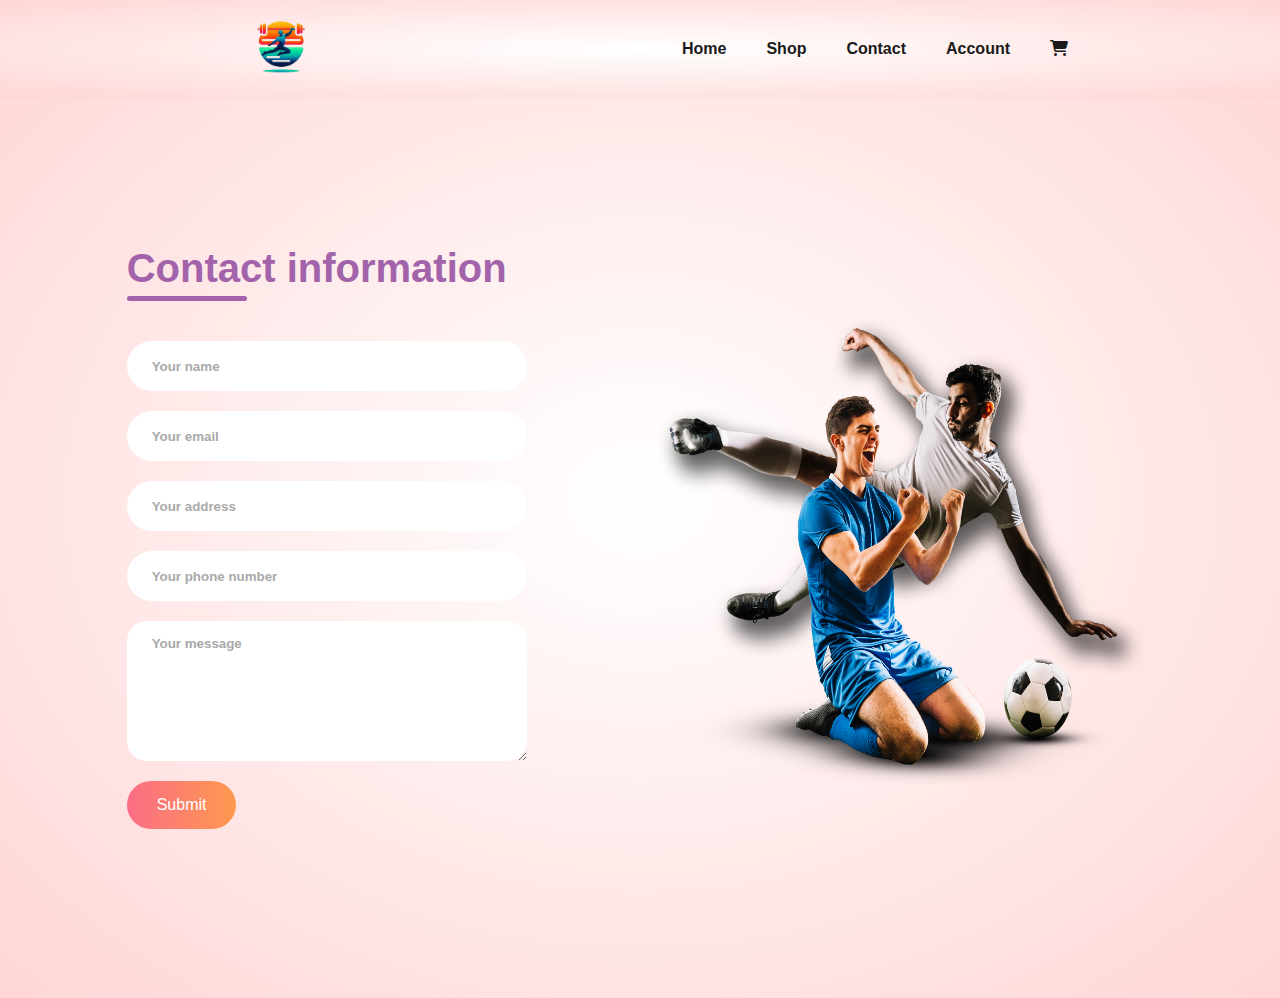
<file: contact.html>
<!DOCTYPE html>
<html lang="en">
<head>
    <meta charset="UTF-8">
    <meta name="viewport" content="width=device-width, initial-scale=1.0">
    <link rel="stylesheet" href="https://cdnjs.cloudflare.com/ajax/libs/font-awesome/6.5.2/css/all.min.css">
    <title>Contact form</title>
    <link rel="stylesheet" href="style/contact.css">  
</head>
<body>
    <section id="navbar-header">
        <a href="#"><img class="logo" src="img/logo.png"  alt="LOGO"></a>
        <div>
            <ul id="navbar">
                <li><a href="index.html">Home</a></li>
                <li><a href="products.html">Shop</a></li>
                <li><a href="contact.html">Contact</a></li>
                <li><a href="Loginform.html">Account</a></li>
                <li id="lg-bag"><a href="cart.html"><i class="fa fa-cart-shopping"></i></a></li>
                <a href="#" id="close"><i class="fa fa-times"></i></a>
            </ul>
        </div>

        <div id="mobile">
            <a href="cart.html"><i class="fa fa-cart-shopping"></i></a>
            <i id="bar" class="fas fa-outdent"></i>
        </div>
    </section>
    <script src="script/colortheme.js"></script>
    <script src="script/index.js"></script>



    <div class="contact-container">
        <form action="https://api.web3forms.com/submit" method="POST" class="contact-left">
            <div class="contact-left-title">
                <h2>Contact information</h2>
                <hr>
            </div>
            <input type="hidden" name="access_key" value="5f2c9c58-6dda-44ac-9667-7614f1264d6c">
            <input type="text" name="name" placeholder="Your name" class="contact-inputs" required>
            <input type="email" name="email" placeholder="Your email" class="contact-inputs" required>
            <input type="address" name="address" placeholder="Your address" class="contact-inputs" required>
            <input type="phone" name="phone" placeholder="Your phone number" class="contact-inputs" required>
            <textarea name="message" placeholder="Your message" class="contact-inputs" required></textarea>
            <button type="submit">Submit</button>
            <i class='bx bx-right-arrow-alt'></i>

        </form>
        <div class="contact-right">
            <img src="img/image1.png" alt="">
        </div>
    </div>
    
</body>
</html>
</file>
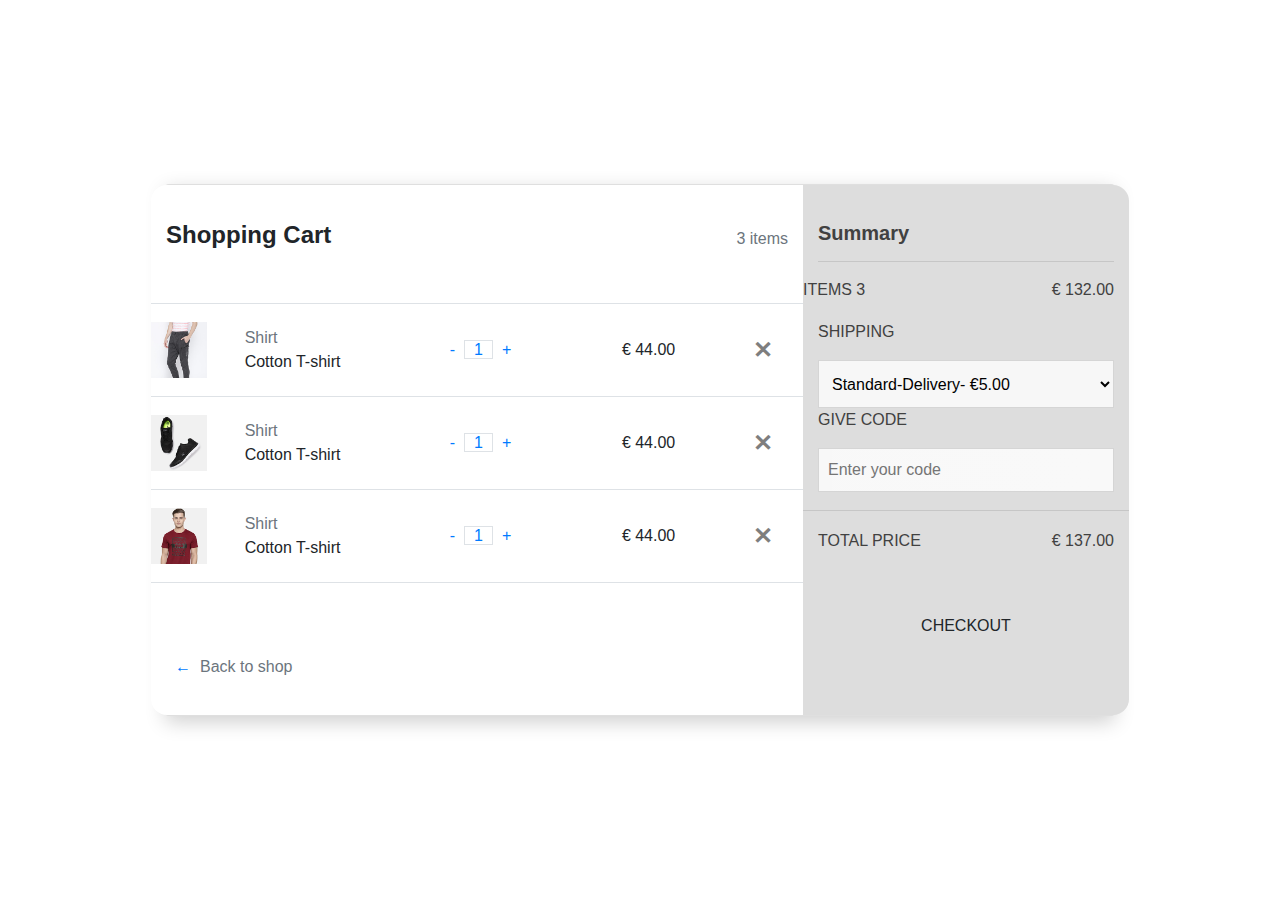
<file: trade.html>
<!DOCTYPE html>
<html lang="en">
<head>
    <meta charset="UTF-8">
    <link rel="stylesheet" href="style/trade.css">
    <link rel="styesheet" href="https://cdnjs.cloudflare.com/ajax/libs/font-awesome/6.5.2/css/all.min.css">
    <link rel="styesheet" href="https://stackpath.bootstrapcdn.com/bootstrap/4.3.1/js/bootstrap.bundle.min.js">
    <link rel="stylesheet" href="https://cdnjs.cloudflare.com/ajax/libs/jquery/3.2.1/jquery.min.js">
    <link rel="stylesheet" href="https://stackpath.bootstrapcdn.com/bootstrap/4.3.1/css/bootstrap.min.css">
    <!-- google fonts -->
    <link rel="preconnect" href="https://fonts.googleapis.com">
    <link rel="preconnect" href="https://fonts.gstatic.com" crossorigin>
    <link
        href="https://fonts.googleapis.com/css2?family=Poppins:ital,wght@0,100;0,200;0,300;0,400;0,500;0,600;0,700;0,800;0,900;1,100;1,200;1,300;1,400;1,500;1,600;1,700;1,800;1,900&display=swap"
        rel="stylesheet">
    <link rel="styesheet"
        href="https://cdn.jsdelivr.net/npm/@fortawesome/fontawesome-free@6.4.2/css/fontawesome.min.css">
    <link rel="stylesheet" href="https://cdnjs.cloudflare.com/ajax/libs/font-awesome/4.7.0/css/font-awesome.min.css">
    <meta name="viewport" content="width=device-width, initial-scale=1.0">
    <title>Document</title>
</head>
<body>
    <div class="card">
        <div class="row">
            <div class="col-md-8 cart">
                <div class="title">
                    <div class="row">
                        <div class="col"><h4><b>Shopping Cart</b></h4></div>
                        <div class="col align-self-center text-right text-muted">3 items</div>
                    </div>
                </div>    
                <div class="row border-top border-bottom">
                    <div class="row main align-items-center">
                        <div class="col-2"><img class="img-fluid" src="img/buy-3.jpg"></div>
                        <div class="col">
                            <div class="row text-muted">Shirt</div>
                            <div class="row">Cotton T-shirt</div>
                        </div>
                        <div class="col">
                            <a href="#">-</a><a href="#" class="border">1</a><a href="#">+</a>
                        </div>
                        <div class="col">&euro; 44.00 <span class="close">&#10005;</span></div>
                    </div>
                </div>  
                <div class="row">
                    <div class="row main align-items-center">
                        <div class="col-2"><img class="img-fluid" src="img/buy-2.jpg"></div>
                        <div class="col">
                            <div class="row text-muted">Shirt</div>
                            <div class="row">Cotton T-shirt</div>
                        </div>
                        <div class="col">
                            <a href="#">-</a><a href="#" class="border">1</a><a href="#">+</a>
                        </div>
                        <div class="col">&euro; 44.00 <span class="close">&#10005;</span></div>
                    </div>
                </div>
                <div class="row border-top border-bottom">
                    <div class="row main align-items-center">
                        <div class="col-2"><img class="img-fluid" src="img/buy-1.jpg"></div>
                        <div class="col">
                            <div class="row text-muted">Shirt</div>
                            <div class="row">Cotton T-shirt</div>
                        </div>
                        <div class="col">
                            <a href="#">-</a><a href="#" class="border">1</a><a href="#">+</a>
                        </div>
                        <div class="col">&euro; 44.00 <span class="close">&#10005;</span></div>
                    </div>
                </div>
                <div class="back-to-shop"><a href="#">&leftarrow;</a><span class="text-muted">Back to shop</span></div>
            </div>
            <div class="col-md-4 summary">
                <div><h5><b>Summary</b></h5></div>
                <hr>
                <div class="row">
                    <div class="col" style="padding-left:0;">ITEMS 3</div>
                    <div class="col text-right">&euro; 132.00</div>
                </div>
                <form>
                    <p>SHIPPING</p>
                    <select><option class="text-muted">Standard-Delivery- &euro;5.00</option></select>
                    <p>GIVE CODE</p>
                    <input id="code" placeholder="Enter your code">
                </form>
                <div class="row" style="border-top: 1px solid rgba(0,0,0,.1); padding: 2vh 0;">
                    <div class="col">TOTAL PRICE</div>
                    <div class="col text-right">&euro; 137.00</div>
                </div>
                <button class="btn">CHECKOUT</button>
            </div>
        </div>
        
    </div>

    
</body>
</html>
</file>
<file: style/contact.css>
:root {
  --primary-color: radial-gradient(#fff, #ffd6d6);
  --secondary-color: #1a1a1a;
  --third-color: #088178;
  --forth-color: #ff523b;
  --fifth-color:linear-gradient(#ff523b, #ff523b);
}

* {
  margin: 0;
  padding: 0;
  box-sizing: border-box;
  font-family: 'Poppins', sans-serif;
}


body{
  background: var(--primary-color);
}

.logo {
  width: 50px;
  aspect-ratio: 1 1;
  margin: auto 0px;
}

#navbar-header {
  display: flex;
  align-items: center;
  justify-content: space-between;
  padding: 20px 15%;
  padding-left: 20%;
  background: var(--primary-color);
  box-shadow: 0 15 25px rgba(0, 0, 0, 0.06);
  /* z-index: 999;
  position: sticky;
  top: 0;
  left: 0; */
}

#navbar {
  display: flex;
  align-items: center;
  justify-content: center;
}

#navbar li {
  list-style: none;
  padding: 0 20px;
  position: relative;
}

#navbar li a {
  text-decoration: none;
  font-size: 16px;
  font-weight: 600;
  color: #1a1a1a;
  transition: 0.3s ease;
}

#navbar li a:hover,
#navbar li a:active {
  color: var(--forth-color);
}

#navbar li a::after {
  content: "";
  width: 0px;
  height: 2px;
  background: var(--forth-color);
  position: absolute;
  bottom: -4px;
  left: 20px;
  transition: all 0.5s;
}

#navbar li a:active::after,
#navbar li a:hover::after {
  content: "";
  width: 50%;
  height: 2px;
  background: var(--fifth-color);
  position: absolute;
  bottom: -4px;
  left: 20px;
  transition: all 0.5s;
}

#mobile {
  display: none;
  align-items: center;
}

#close {
  display: none;
}

@media (max-width: 799px) {
  #navbar {
      display: flex;
      flex-direction: column;
      align-items: flex-start;
      justify-content: flex-start;
      position: fixed;
      top: 0;
      right: -300px;
      height: 100vh;
      width: 300px;
      background-color: var(--primary-color);
      box-shadow: 0 40px 60px rgba(0, 0, 0, 0.1);
      padding: 80px 0 0 10px;
      transition: 0.3s;
  }

  #navbar.active {
      right: 0px;
  }

  #navbar li {
      margin-bottom: 25px;
  }

  #mobile {
      display: flex;
      align-items: center;
  }

  #mobile i {
      color: var(--secondary-color);
      font-size: 24px;
      padding-left: 20px;
  }

  #close {
      display: initial;
      position: absolute;
      top: 30px;
      left: 30px;
      color: var(--secondary-color);
      font-size: 24px;
  }

  #lg-bag {
      display: none;
  }
}

#icon {
  width: 30px;
  cursor: pointer;
}

/* header */
.header {
  background: var(--primary-color);
}

.header row {
  margin-top: 70px;
}

/* scrollbar custom */
::-webkit-scrollbar {
    width: 15px;
  }
  ::-webkit-scrollbar-track {
    background: #f1f1f1;
  }
  ::-webkit-scrollbar-thumb {
    background: linear-gradient(#ff523b, #ff523b);
    border-radius: 10px;
  }

.contact-container{
    height: 100vh;
    display: flex;
    align-items: center;
    justify-content: space-evenly;
}

.contact-left{
    display: flex;
    flex-direction: column;
    align-items: start;
    gap: 20px;
}

.contact-left-title h2{
    font-weight: 600;
    color: #a363aa;
    font-size: 40px;
    margin-bottom: 5px;
}
.contact-left-title hr{
    border: none;
    width: 120px;
    height: 5px;
    background-color: #a363aa;
    border-radius: 10px;
    margin-bottom: 20px;

}
.contact-inputs{
    width: 400px;
    height: 50px;
    border: none;
    outline: none;
    padding-left: 25px;
    font-weight: 500;
    color: #666;
    border-radius: 50px;
    overflow: auto;
    resize: vertical;
}
.contact-left textarea{
    height: 140px;
    padding-top: 15px;
    border-radius: 20px;
    width: 400px;
    font-weight: 700;

}
.contact-inputs:hover{
    border: 2px solid #ff994f;
}
.contact-inputs::placeholder{
    color: #a9a9a9;
    font-weight: 700;

}
.contact-left button{
    display: flex;
    align-items: center;
    padding: 15px 30px;
    font-size: 16px ;
    color: #fff;
    gap: 10px;
    border: none;
    border-radius: 50px;
    background: linear-gradient(270deg,#ff994f,#fa6d86);
    cursor: pointer;
}

.contact-left button img{
    height: 15px;

}
.contact-right img{
    width: 500px;
    height: 500px;
    size: 50px;
}
@media (max-width:800px) {
    .contact-inputs{
        width: 80vw;
        
    }
}
</file>
<file: style/trade.css>
body{
    background: #ddd;
    min-height: 100vh;
    vertical-align: middle;
    display: flex;
    font-family: sans-serif;
    font-size: 0.8rem;
    font-weight: bold;
}
.title{
    margin-bottom: 5vh;
}
.card{
    margin: auto;
    max-width: 950px;
    width: 90%;
    box-shadow: 0 6px 20px 0 rgba(0, 0, 0, 0.19);
    border-radius: 1rem;
    border: transparent;
}
@media(max-width:767px){
    .card{
        margin: 3vh auto;
    }
}
.cart{
    background-color: #fff;
    padding: 4vh 5vh;
    border-bottom-left-radius: 1rem;
    border-top-left-radius: 1rem;
}
@media(max-width:767px){
    .cart{
        padding: 4vh;
        border-bottom-left-radius: unset;
        border-top-right-radius: 1rem;
    }
}
.summary{
    background-color: #ddd;
    border-top-right-radius: 1rem;
    border-bottom-right-radius: 1rem;
    padding: 4vh;
    color: rgb(65, 65, 65);
}
@media(max-width:767px){
    .summary{
    border-top-right-radius: unset;
    border-bottom-left-radius: 1rem;
    }
}
.summary .col-2{
    padding: 0;
}
.summary .col-10
{
    padding: 0;
}.row{
    margin: 0;
}
.title b{
    font-size: 1.5rem;
}
.main{
    margin: 0;
    padding: 2vh 0;
    width: 100%;
}
.col-2, .col{
    padding: 0 1vh;
}
a{
    padding: 0 1vh;
}
.close{
    margin-left: auto;
    font-size: 0.7rem;
}
img{
    width: 3.5rem;
}
.back-to-shop{
    margin-top: 4.5rem;
}
h5{
    margin-top: 4vh;
}
hr{
    margin-top: 1.25rem;
}
form{
    padding: 2vh 0;
}
select{
    border: 1px solid rgba(0, 0, 0, 0.137);
    padding: 1.5vh 1vh;
    margin-bottom: 4vh;
    outline: none;
    width: 100%;
    background-color: rgb(247, 247, 247);
}
input{
    border: 1px solid rgba(0, 0, 0, 0.137);
    padding: 1vh;
    margin-bottom: 4vh;
    outline: none;
    width: 100%;
    background-color: rgb(247, 247, 247);
}
input:focus::-webkit-input-placeholder
{
      color:transparent;
}
.btn{
    background-color: #000;
    border-color: #000;
    color: white;
    width: 100%;
    font-size: 0.7rem;
    margin-top: 4vh;
    padding: 1vh;
    border-radius: 0;
}
.btn:focus{
    box-shadow: none;
    outline: none;
    box-shadow: none;
    color: white;
    -webkit-box-shadow: none;
    -webkit-user-select:none;
    transition: none; 
}
.btn:hover{
    color: white;
}
a{
    color: black; 
}
a:hover{
    color: black;
    text-decoration: none;
}
 #code{
    background-image: linear-gradient(to left, rgba(255, 255, 255, 0.253) , rgba(255, 255, 255, 0.185)), url("https://img.icons8.com/small/16/000000/long-arrow-right.png");
    background-repeat: no-repeat;
    background-position-x: 95%;
    background-position-y: center;
}

/*             Footer            */
.footer {
    background: #000;
    color: #8a8a8a;
    font-size: 14px;
    padding: 60px 0 20px;
  }
  .footer p {
    color: #8a8a8a;
  }
  .footer h3 {
    color: #fff;
    margin-bottom: 20px;
  }
  .footer-col-1,
  .footer-col-2,
  .footer-col-3,
  .footer-col-4 {
    min-width: 250px;
    margin-bottom: 20px;
  }
  .footer-col-1 {
    flex-basis: 30%;
  }
  .footer-col-2 {
    flex: 1;
    text-align: center;
  }
  .footer-col-2 img {
    width: 180px;
    margin-bottom: 20px;
  }
  .footer-col-3,
  .footer-col-4 {
    flex-basis: 12%;
    text-align: center;
  }
  ul {
    list-style-type: none;
  }
  .app-logo {
    margin-top: 20px;
  }
  .app-logo img {
    width: 140px;
  }
  .footer hr {
    border: none;
    background: #b5b5b5;
    height: 1px;
    margin: 20px 0;
  }
</file>
